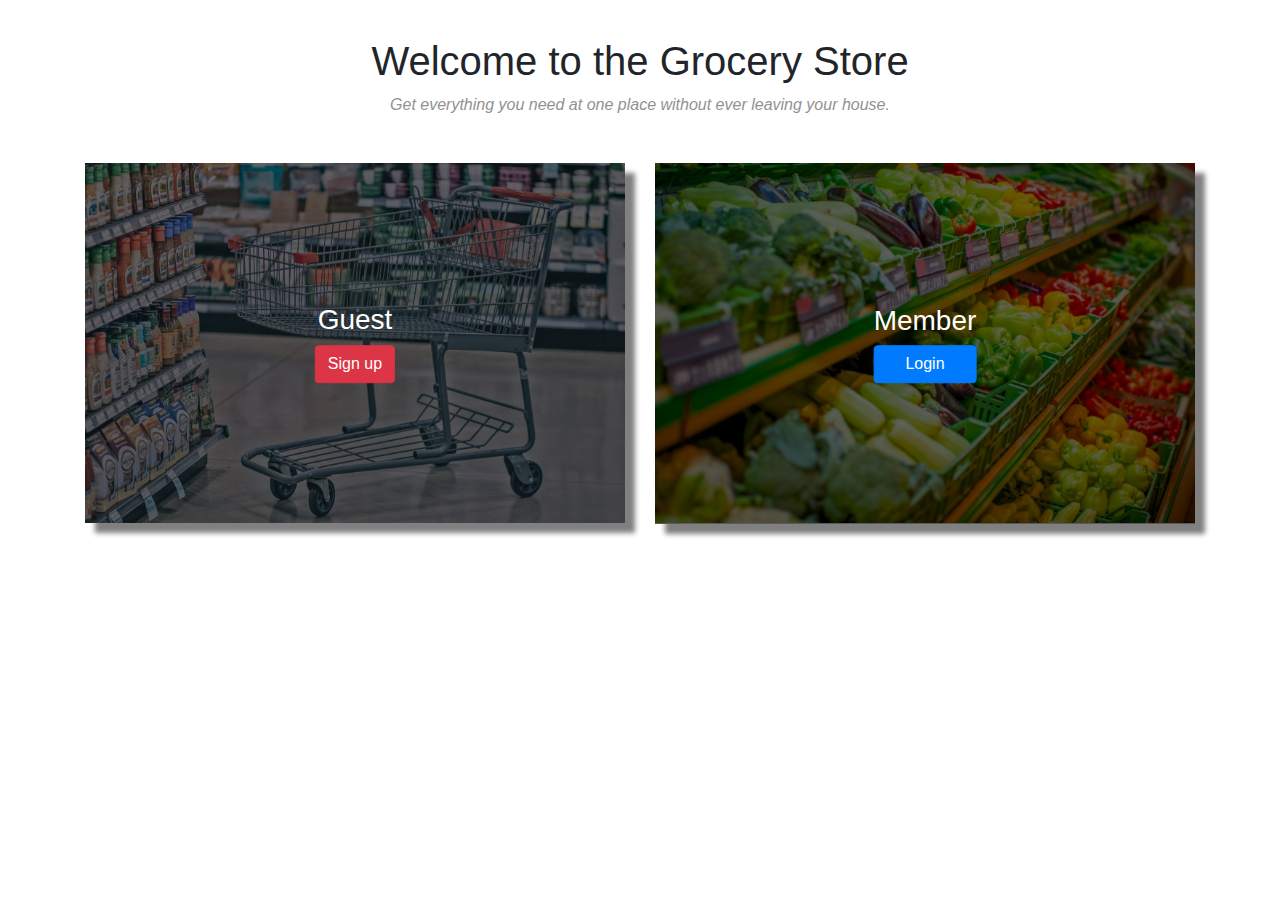
<file: index.html>
<!DOCTYPE html>
<html lang="en">
  <head>
    <meta charset="utf-8">
    <meta http-equiv="X-UA-Compatible" content="IE=edge">
    <meta name="viewport" content="width=device-width, initial-scale=1">
    <title>Groceries</title>
    <!-- Bootstrap -->
    <link href="css/bootstrap.css" rel="stylesheet" type="text/css">
    <!-- Google Fonts -->
    <link href="https://fonts.googleapis.com/css?family=Open+Sans|Russo+One|Fjalla+One" rel="stylesheet">
    <!-- Custom Styles -->
    <link href="css/styles.css" rel="stylesheet" type="text/css">
    <!-- jQuery -->
    <script type="text/javascript" src="js/jquery-3.3.1.js"> </script>
    <!-- Bootstrap -->
    <script type="text/javascript" src="js/bootstrap.js"> </script>
    <!-- Custom Javascript  -->
    <script type="text/javascript" src="js/script.js"> </script>
    <!-- WARNING: Respond.js doesn't work if you view the page via file:// -->
    <!--[if lt IE 9]>
      <script src="https://oss.maxcdn.com/html5shiv/3.7.3/html5shiv.min.js"></script>
      <script src="https://oss.maxcdn.com/respond/1.4.2/respond.min.js"></script>
    <![endif]-->
  </head>
  <body>
    <div id="wrapper">
      <div id="landing" class="container mx-auto">
        <div class="row">

          <div class="col-sm-12">
            <h1 class="titleLine text-center mt-3">Welcome to the Grocery Store</h1>
            <p class="tagLine text-center">Get everything you need at one place without ever leaving your house.</p>
          </div>

          <div class="col-md-6">
            <div class="user">
              <div class="tint">
                <img src="img/3.jpg" alt="New Member">
              </div>
              <div class="text-overlay">
                <h3>Guest</h3>
                <a class="btn btn-danger  btn-block" href="guest_signup.html" target="_blank">Sign up</a>
              </div>
            </div>
          </div>

          <div class="col-md-6">
            <div class="user">
              <div class="tint">
                <img class="border-bottom" src="img/2.jpg" alt="Member">
              </div>
              <div class="text-overlay">
                <h3>Member</h3>
                <a class="btn btn-primary  btn-block" href="member_login.html" target="_blank">Login</a>
              </div>
            </div>
          </div>

        </div><!-- .row -->
      </div><!-- .container -->
    </div><!-- #wrapper -->
  </body>
</html>
</file>
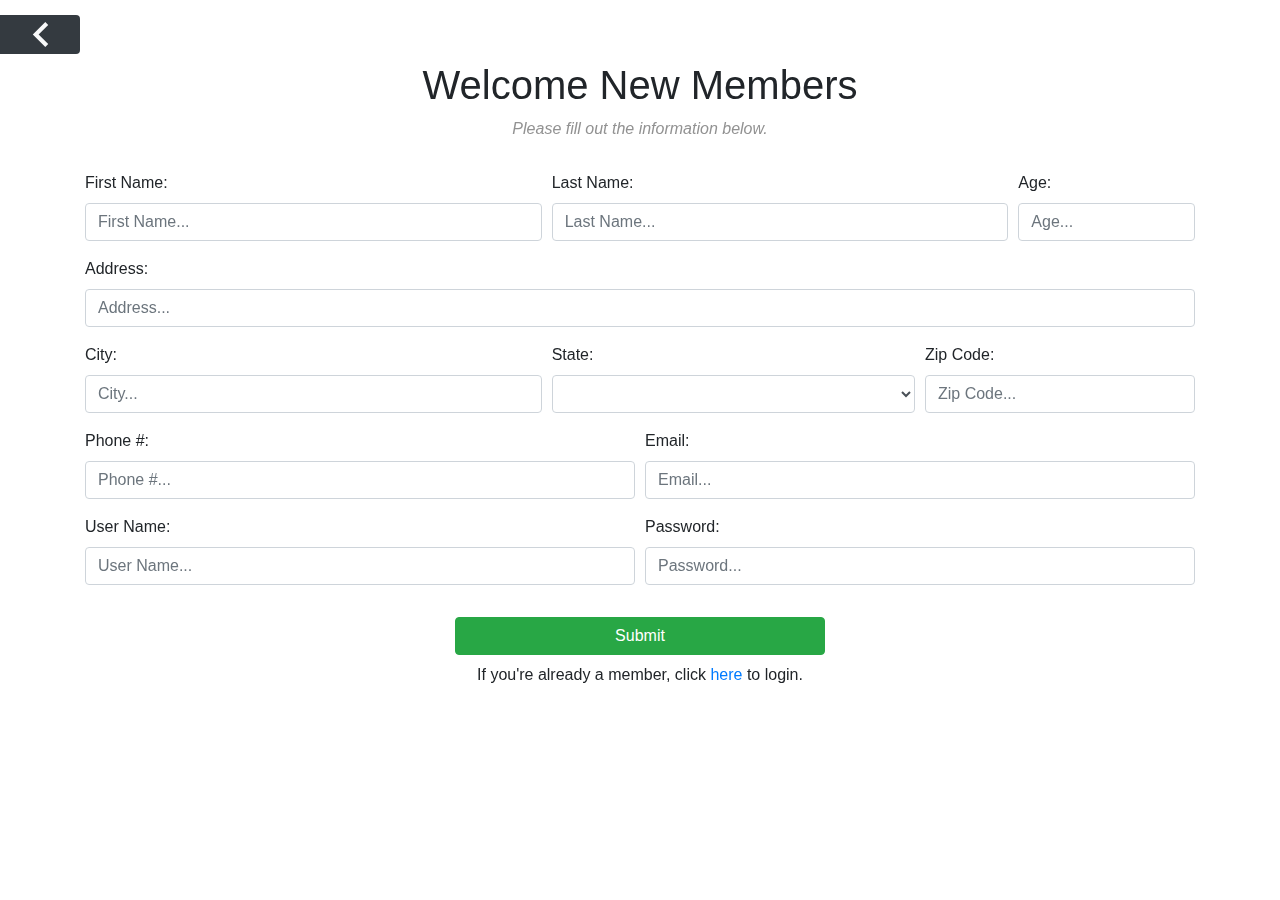
<file: guest_signup.html>
<!DOCTYPE html>
<html lang="en">
  <head>
    <meta charset="utf-8">
    <meta http-equiv="X-UA-Compatible" content="IE=edge">
    <meta name="viewport" content="width=device-width, initial-scale=1">
    <title>Sign Up</title>
    <!-- Bootstrap -->
    <link href="css/bootstrap.css" rel="stylesheet" type="text/css">
    <!-- Google Fonts -->
    <link href="https://fonts.googleapis.com/css?family=Open+Sans|Russo+One|Fjalla+One" rel="stylesheet">
    <!-- Custom Styles -->
    <link href="css/styles.css" rel="stylesheet" type="text/css">
    <!-- jQuery -->
    <script type="text/javascript" src="js/jquery-3.3.1.js"> </script>
    <!-- Bootstrap -->
    <script type="text/javascript" src="js/bootstrap.js"> </script>
    <!-- Custom Javascript  -->
    <script type="text/javascript" src="js/script.js"> </script>
    <!-- WARNING: Respond.js doesn't work if you view the page via file:// -->
    <!--[if lt IE 9]>
      <script src="https://oss.maxcdn.com/html5shiv/3.7.3/html5shiv.min.js"></script>
      <script src="https://oss.maxcdn.com/respond/1.4.2/respond.min.js"></script>
    <![endif]-->
  </head>
  <body>
    <div id="wrapper">
      <!-- Back Button -->
      <!-- <div class="backBtn bg-dark">
        <button type="button" class="btn btn-secondary">Back</button>
      </div> -->
      <div class="backBtn bg-dark">
        <a href="index.html">
          <button type="button" class="btn">
            <svg x="0px" y="0px"
            	 width="25px" height="25px" viewBox="0 0 306 306" style="fill:#f8f9fa; enable-background:new 0 0 306 306;" xml:space="preserve">
              <g>
              	<g>
              		<polygon points="247.35,35.7 211.65,0 58.65,153 211.65,306 247.35,270.3 130.05,153 		"/>
              	</g>
              </g>
            </svg>
          </button>
        </a>
      </div>
      <div id="landing" class="container mx-auto pb-4 mt-5">
        <div class="row">
          <div class="col-sm-12">
            <h1 class="titleLine text-center mt-3">Welcome New Members</h1>
            <p class="tagLine text-center">Please fill out the information below.</p>
          </div>

          <form action="items.html" class="col-sm-12">
            <div class="form-row">
              <div class="form-group col-sm-5">
                <label for="firstName">First Name:</label>
                <input id="firstName" class="form-control" type="text" placeholder="First Name...">
              </div>
              <div class="form-group col-sm-5">
                <label for="lastName">Last Name:</label>
                <input id="lastName" class="form-control" type="text" placeholder="Last Name...">
              </div>
              <div class="form-group col-sm-2">
                <label for="age">Age:</label>
                <input id="age" class="form-control" type="text" placeholder="Age...">
              </div>
            </div>
            <div class="form-row">
              <div class="form-group col-sm-12">
                <label for="Address">Address:</label>
                <input id="Address" class="form-control" type="text" placeholder="Address...">
              </div>
            </div>
            <div class="form-row">
              <div class="form-group col-sm-5">
                <label for="city">City:</label>
                <input id="city" class="form-control" type="text" placeholder="City...">
              </div>
              <div class="form-group col-sm-4">
                <label>State:</label>
                <select id="state" class="form-control">
                  <option selected></option>
                  <option>ALABAMA -	AL</option>
                  <option>ALASKA -	AK</option>
                  <option>ARIZONA	-	AZ</option>
                  <option>ARKANSAS -	AR</option>
                  <option>CALIFORNIA -	CA</option>
                  <option>COLORADO -	CO</option>
                  <option>CONNECTICUT	-	CT</option>
                  <option>DELAWARE -	DE</option>
                  <option>FLORIDA	-	FL</option>
                  <option>GEORGIA	-	GA</option>
                  <option>HAWAII	-	HI</option>
                  <option>IDAHO	-	ID</option>
                  <option>ILLINOIS	-	IL</option>
                  <option>INDIANA	-	IN</option>
                  <option>IOWA	-	IA</option>
                  <option>KANSAS - KS</option>
                  <option>KENTUCKY	-	KY</option>
                  <option>LOUISIANA	-	LA</option>
                  <option>MAINE	-	ME</option>
                  <option>MARYLAND	-	MD</option>
                  <option>MASSACHUSETTS	-	MA</option>
                  <option>MICHIGAN	-	MI</option>
                  <option>MINNESOTA	-	MN</option>
                  <option>MISSISSIPPI	-	MS</option>
                  <option>MISSOURI	-	MO</option>
                  <option>MONTANA	-	MT</option>
                  <option>NEBRASKA	-	NE</option>
                  <option>NEVADA	-	NV</option>
                  <option>NEW HAMPSHIRE	-	NH</option>
                  <option>NEW JERSEY	-	NJ</option>
                  <option>NEW MEXICO	-	NM</option>
                  <option>NEW YORK	-	NY</option>
                  <option>NORTH CAROLINA	-	NC</option>
                  <option>NORTH DAKOTA	-	ND</option>
                  <option>OHIO	-	OH</option>
                  <option>OKLAHOMA	-	OK</option>
                  <option>OREGON	-	OR</option>
                  <option>PENNSYLVANIA	-	PA</option>
                  <option>RHODE ISLAND	-	RI</option>
                  <option>SOUTH CAROLINA	-	SC</option>
                  <option>SOUTH DAKOTA	-	SD</option>
                  <option>TENNESSEE	-	TN</option>
                  <option>TEXAS	-	TX</option>
                  <option>UTAH	-	UT</option>
                  <option>VERMONT	-	VT</option>
                  <option>VIRGINIA	-	VA</option>
                  <option>WASHINGTON	-	WA</option>
                  <option>WEST VIRGINIA	-	WV</option>
                  <option>WISCONSIN	-	WI</option>
                  <option>WYOMING	-	WY</option>
                </select>
              </div>
              <div class="form-group col-sm-3">
                <label for="zipCode">Zip Code:</label>
                <input id="zipCode" class="form-control" type="text" placeholder="Zip Code...">
              </div>
            </div>
            <div class="form-row">
              <div class="form-group col-sm-6">
                <label for="phone">Phone &#35;:</label>
                <input id="phone" class="form-control" type="text" placeholder="Phone #...">
              </div>
              <div class="form-group col-sm-6">
                <label for="email">Email:</label>
                <input id="email" class="form-control" type="text" placeholder="Email...">
              </div>
            </div>
            <div class="form-row">
              <div class="form-group col-sm-6">
                <label for="username">User Name:</label>
                <input id="username" class="form-control" type="text" placeholder="User Name...">
              </div>
              <div class="form-group col-sm-6">
                <label for="password">Password:</label>
                <input id="password" class="form-control" type="text" placeholder="Password...">
              </div>
            </div>
            <button type="submit" class="btn btn-success col-sm-4 mx-auto d-block mt-3 btn-block">Submit</button>
            <p class="text-center pt-2">If you're already a member, click <a href="member_login.html">here</a> to login.</p>
          </form>

        </div><!-- .row -->
      </div><!-- .container -->
    </div><!-- #wrapper -->
  </body>
</html>
</file>
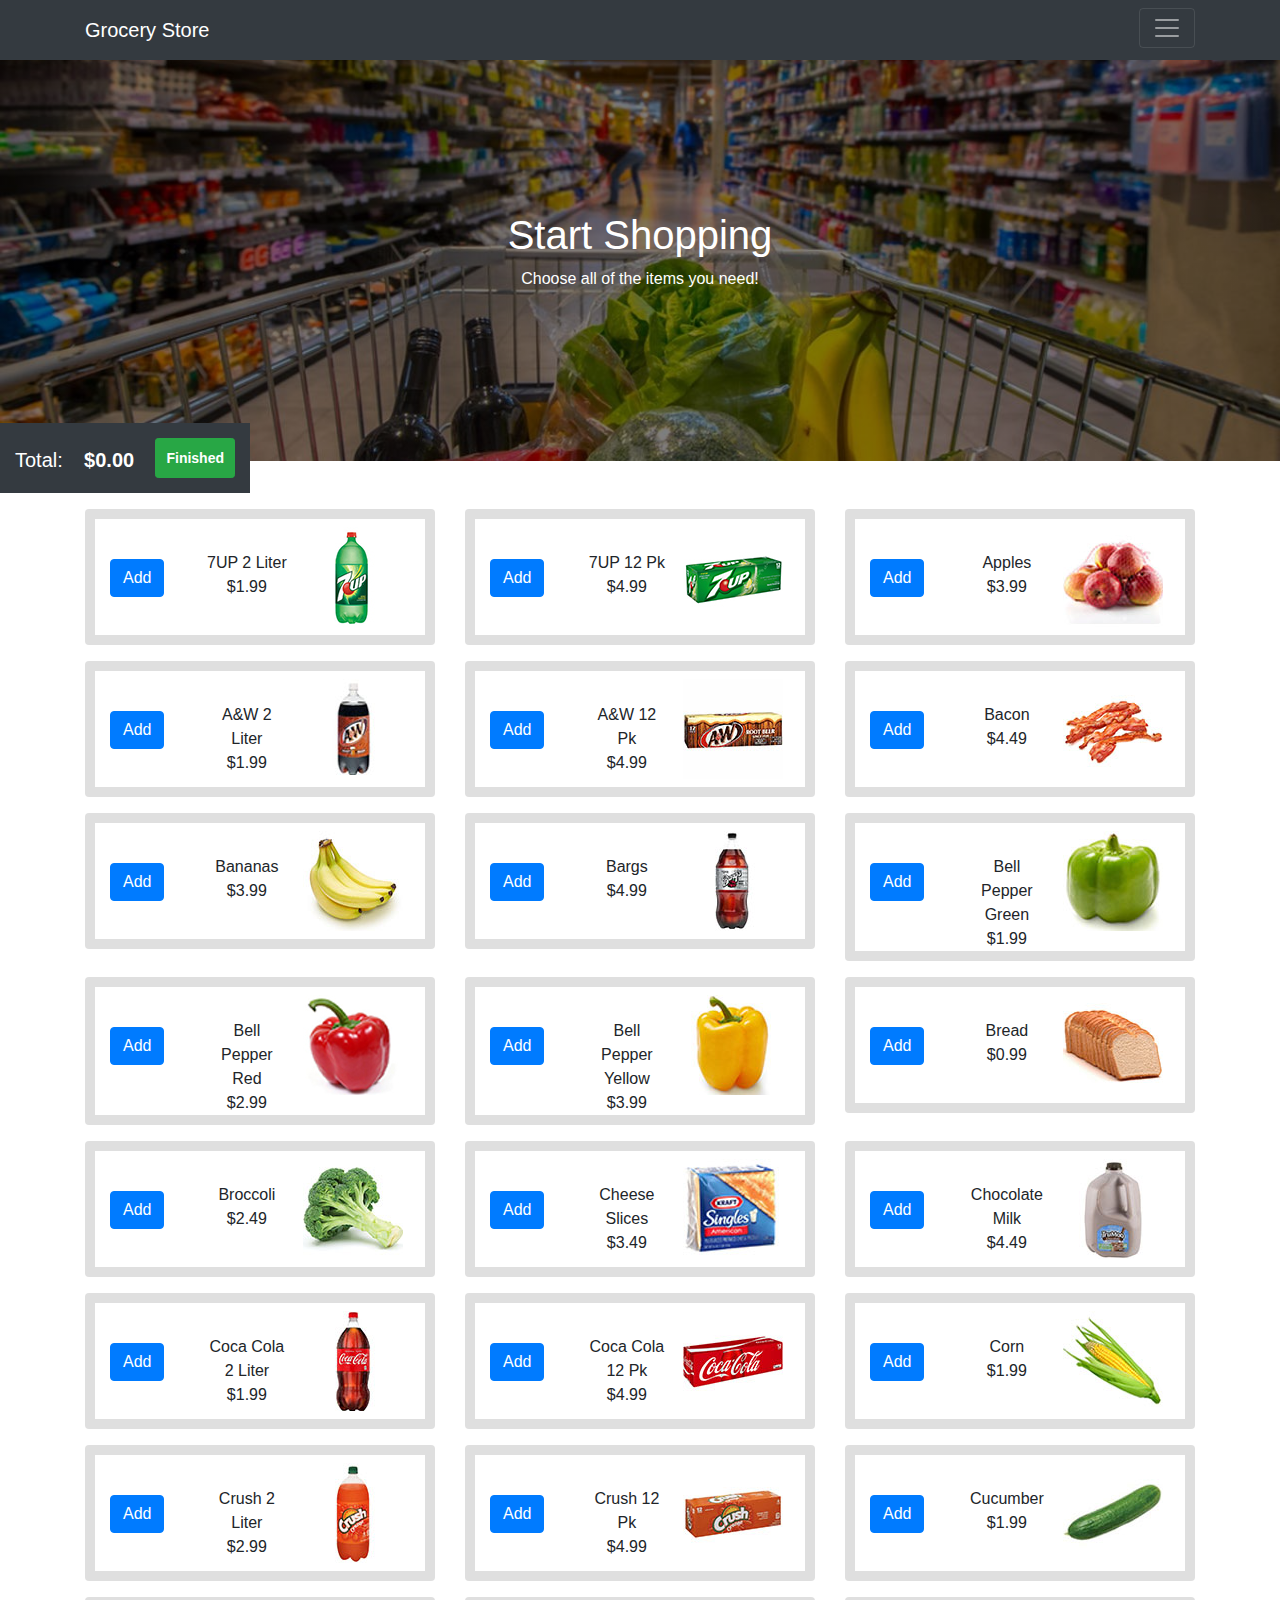
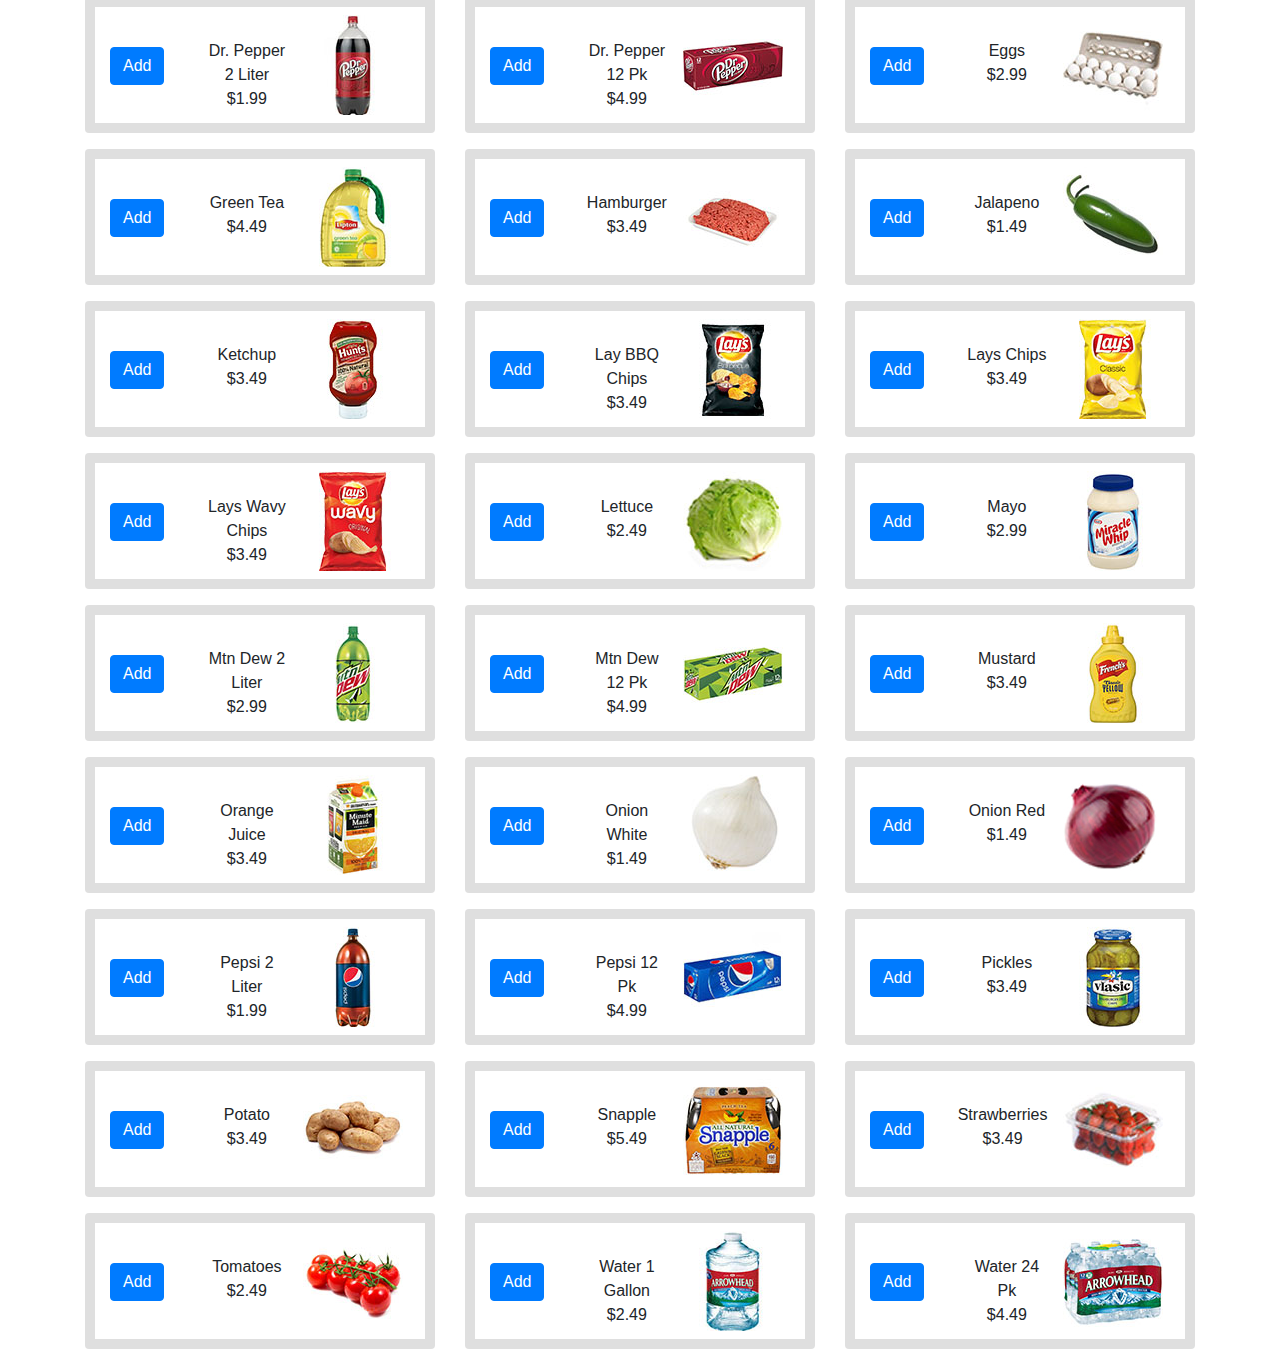
<file: items.html>
<!DOCTYPE html>
<html lang="en">
  <head>
    <meta charset="utf-8">
    <meta http-equiv="X-UA-Compatible" content="IE=edge">
    <meta name="viewport" content="width=device-width, initial-scale=1">
    <title>Grocery Items</title>
    <!-- Bootstrap -->
    <link href="css/bootstrap.css" rel="stylesheet" type="text/css">
    <!-- Google Fonts -->
    <link href="https://fonts.googleapis.com/css?family=Open+Sans|Russo+One|Fjalla+One" rel="stylesheet">
    <!-- Custom Styles -->
    <link href="css/styles.css" rel="stylesheet" type="text/css">
    <!-- jQuery -->
    <script type="text/javascript" src="js/jquery-3.3.1.js"> </script>
    <!-- Bootstrap -->
    <script type="text/javascript" src="js/bootstrap.js"> </script>
    <!-- Custom Javascript  -->
    <!-- <script type="text/javascript" src="js/script.js"> </script> -->
    <script type="text/javascript" src="js/script.js"> </script>
    <!-- WARNING: Respond.js doesn't work if you view the page via file:// -->
    <!--[if lt IE 9]>
      <script src="https://oss.maxcdn.com/html5shiv/3.7.3/html5shiv.min.js"></script>
      <script src="https://oss.maxcdn.com/respond/1.4.2/respond.min.js"></script>
    <![endif]-->
  </head>
  <body>
    <div id="wrapper">

      <!-- Nav Menu -->
      <nav class="navbar fixed-top navbar-dark bg-dark">
        <div class="container">
          <a class="navbar-brand" href="#">Grocery Store</a>
          <button class="navbar-toggler mb-1" type="button" data-toggle="collapse" data-target="#navbarNav" aria-controls="navbarNav" aria-expanded="false" aria-label="Toggle navigation">
            <span class="navbar-toggler-icon"></span>
          </button>
          <div class="collapse navbar-collapse" id="navbarNav">
            <ul class="navbar-nav">
              <li class="nav-item">
                <a class="nav-link" href="index.html">Home</a>
              </li>
              <li class="nav-item">
                <a class="nav-link" href="guest_signup.html">Sign In</a>
              </li>
            </ul>
          </div>
        </div>
      </nav>

      <!-- Hero Image -->
      <div class="hero-image">
        <div class="hero-text">
          <h1>Start Shopping</h1>
          <p>Choose all of the items you need!</p>
        </div>
      </div>

      <div class="container">
        <!-- Items -->
        <div id="items" class="my-5">
          <div class="row">

            <!-- Item 1 -->
            <div id="item" class="item col-md-6 col-lg-4">
              <div class="card mb-3">
                <div class="d-flex justify-content-between">
                  <div class="col pt-4">
                    <button id="itemBtn" type="button" class="btn btn-primary mt-3">Add</button>
                  </div>
                  <div class="col pt-4 px-0 text-center">
                    <p class="itemName pt-2 m-0">7UP 2 Liter</p>
                    <p class="p-0 m-0">$<span class="itemPrice">1.99</span></p>
                  </div>
                  <div class="col-5 py-2 mx-auto">
                    <img src="img/grocery_items/7up.jpg" class="img-fluid" alt="Grocery Item">
                  </div>
                </div>
              </div>
            </div>

            <!-- Item 2 -->
            <div id="item" class="item col-md-6 col-lg-4">
              <div class="card mb-3">
                <div class="d-flex justify-content-between">
                  <div class="col pt-4">
                    <button id="itemBtn" type="button" class="btn btn-primary mt-3">Add</button>
                  </div>
                  <div class="col pt-4 px-0 text-center">
                    <p class="itemName pt-2 m-0">7UP 12 Pk</p>
                    <p class="p-0 m-0">$<span class="itemPrice">4.99</span></p>
                  </div>
                  <div class="col-5 py-2 mx-auto">
                    <img src="img/grocery_items/7up12pk.jpg" class="img-fluid" alt="Grocery Item">
                  </div>
                </div>
              </div>
            </div>

            <!-- Item 3 -->
            <div id="item" class="item col-md-6 col-lg-4">
              <div class="card mb-3">
                <div class="d-flex justify-content-between">
                  <div class="col pt-4">
                    <button id="itemBtn" type="button" class="btn btn-primary mt-3">Add</button>
                  </div>
                  <div class="col pt-4 px-0 text-center">
                    <p class="itemName pt-2 m-0">Apples</p>
                    <p class="p-0 m-0">$<span class="itemPrice">3.99</span></p>
                  </div>
                  <div class="col-5 py-2 mx-auto">
                    <img src="img/grocery_items/apples.jpg" class="img-fluid" alt="Grocery Item">
                  </div>
                </div>
              </div>
            </div>

            <!-- Item 4 -->
            <div id="item" class="item col-md-6 col-lg-4">
              <div class="card mb-3">
                <div class="d-flex justify-content-between">
                  <div class="col pt-4">
                    <button id="itemBtn" type="button" class="btn btn-primary mt-3">Add</button>
                  </div>
                  <div class="col pt-4 px-0 text-center">
                    <p class="itemName pt-2 m-0">A&amp;W 2 Liter</p>
                    <p class="p-0 m-0">$<span class="itemPrice">1.99</span></p>
                  </div>
                  <div class="col-5 py-2 mx-auto">
                    <img src="img/grocery_items/aw.jpg" class="img-fluid" alt="Grocery Item">
                  </div>
                </div>
              </div>
            </div>

            <!-- Item 5 -->
            <div id="item" class="item col-md-6 col-lg-4">
              <div class="card mb-3">
                <div class="d-flex justify-content-between">
                  <div class="col pt-4">
                    <button id="itemBtn" type="button" class="btn btn-primary mt-3">Add</button>
                  </div>
                  <div class="col pt-4 px-0 text-center">
                    <p class="itemName pt-2 m-0">A&amp;W 12 Pk</p>
                    <p class="p-0 m-0">$<span class="itemPrice">4.99</span></p>
                  </div>
                  <div class="col-5 py-2 mx-auto">
                    <img src="img/grocery_items/aw12pk.jpg" class="img-fluid" alt="Grocery Item">
                  </div>
                </div>
              </div>
            </div>

            <!-- Item 6 -->
            <div id="item" class="item col-md-6 col-lg-4">
              <div class="card mb-3">
                <div class="d-flex justify-content-between">
                  <div class="col pt-4">
                    <button id="itemBtn" type="button" class="btn btn-primary mt-3">Add</button>
                  </div>
                  <div class="col pt-4 px-0 text-center">
                    <p class="itemName pt-2 m-0">Bacon</p>
                    <p class="p-0 m-0">$<span class="itemPrice">4.49</span></p>
                  </div>
                  <div class="col-5 py-2 mx-auto">
                    <img src="img/grocery_items/bacon.jpg" class="img-fluid" alt="Grocery Item">
                  </div>
                </div>
              </div>
            </div>

            <!-- Item 7 -->
            <div id="item" class="item col-md-6 col-lg-4">
              <div class="card mb-3">
                <div class="d-flex justify-content-between">
                  <div class="col pt-4">
                    <button id="itemBtn" type="button" class="btn btn-primary mt-3">Add</button>
                  </div>
                  <div class="col pt-4 px-0 text-center">
                    <p class="itemName pt-2 m-0">Bananas</p>
                    <p class="p-0 m-0">$<span class="itemPrice">3.99</span></p>
                  </div>
                  <div class="col-5 py-2 mx-auto">
                    <img src="img/grocery_items/bananas.jpg" class="img-fluid" alt="Grocery Item">
                  </div>
                </div>
              </div>
            </div>

            <!-- Item 8 -->
            <div id="item" class="item col-md-6 col-lg-4">
              <div class="card mb-3">
                <div class="d-flex justify-content-between">
                  <div class="col pt-4">
                    <button id="itemBtn" type="button" class="btn btn-primary mt-3">Add</button>
                  </div>
                  <div class="col pt-4 px-0 text-center">
                    <p class="itemName pt-2 m-0">Bargs</p>
                    <p class="p-0 m-0">$<span class="itemPrice">4.99</span></p>
                  </div>
                  <div class="col-5 py-2 mx-auto">
                    <img src="img/grocery_items/bargs.jpg" class="img-fluid" alt="Grocery Item">
                  </div>
                </div>
              </div>
            </div>

            <!-- Item 9 -->
            <div id="item" class="item col-md-6 col-lg-4">
              <div class="card mb-3">
                <div class="d-flex justify-content-between">
                  <div class="col pt-4">
                    <button id="itemBtn" type="button" class="btn btn-primary mt-3">Add</button>
                  </div>
                  <div class="col pt-4 px-0 text-center">
                    <p class="itemName pt-2 m-0">Bell Pepper Green</p>
                    <p class="p-0 m-0">$<span class="itemPrice">1.99</span></p>
                  </div>
                  <div class="col-5 py-2 mx-auto">
                    <img src="img/grocery_items/bellpepper-green.jpg" class="img-fluid" alt="Grocery Item">
                  </div>
                </div>
              </div>
            </div>

            <!-- Item 10 -->
            <div id="item" class="item col-md-6 col-lg-4">
              <div class="card mb-3">
                <div class="d-flex justify-content-between">
                  <div class="col pt-4">
                    <button id="itemBtn" type="button" class="btn btn-primary mt-3">Add</button>
                  </div>
                  <div class="col pt-4 px-0 text-center">
                    <p class="itemName pt-2 m-0">Bell Pepper Red</p>
                    <p class="p-0 m-0">$<span class="itemPrice">2.99</span></p>
                  </div>
                  <div class="col-5 py-2 mx-auto">
                    <img src="img/grocery_items/bellpepper-red.jpg" class="img-fluid" alt="Grocery Item">
                  </div>
                </div>
              </div>
            </div>

            <!-- Item 11 -->
            <div id="item" class="item col-md-6 col-lg-4">
              <div class="card mb-3">
                <div class="d-flex justify-content-between">
                  <div class="col pt-4">
                    <button id="itemBtn" type="button" class="btn btn-primary mt-3">Add</button>
                  </div>
                  <div class="col pt-4 px-0 text-center">
                    <p class="itemName pt-2 m-0">Bell Pepper Yellow</p>
                    <p class="p-0 m-0">$<span class="itemPrice">3.99</span></p>
                  </div>
                  <div class="col-5 py-2 mx-auto">
                    <img src="img/grocery_items/bellpepper-yellow.jpg" class="img-fluid" alt="Grocery Item">
                  </div>
                </div>
              </div>
            </div>

            <!-- Item 12 -->
            <div id="item" class="item col-md-6 col-lg-4">
              <div class="card mb-3">
                <div class="d-flex justify-content-between">
                  <div class="col pt-4">
                    <button id="itemBtn" type="button" class="btn btn-primary mt-3">Add</button>
                  </div>
                  <div class="col pt-4 px-0 text-center">
                    <p class="itemName pt-2 m-0">Bread</p>
                    <p class="p-0 m-0">$<span class="itemPrice">0.99</span></p>
                  </div>
                  <div class="col-5 py-2 mx-auto">
                    <img src="img/grocery_items/bread.jpg" class="img-fluid" alt="Grocery Item">
                  </div>
                </div>
              </div>
            </div>

            <!-- Item 13 -->
            <div id="item" class="item col-md-6 col-lg-4">
              <div class="card mb-3">
                <div class="d-flex justify-content-between">
                  <div class="col pt-4">
                    <button id="itemBtn" type="button" class="btn btn-primary mt-3">Add</button>
                  </div>
                  <div class="col pt-4 px-0 text-center">
                    <p class="itemName pt-2 m-0">Broccoli</p>
                    <p class="p-0 m-0">$<span class="itemPrice">2.49</span></p>
                  </div>
                  <div class="col-5 py-2 mx-auto">
                    <img src="img/grocery_items/broccoli.jpg" class="img-fluid" alt="Grocery Item">
                  </div>
                </div>
              </div>
            </div>

            <!-- Item 14 -->
            <div id="item" class="item col-md-6 col-lg-4">
              <div class="card mb-3">
                <div class="d-flex justify-content-between">
                  <div class="col pt-4">
                    <button id="itemBtn" type="button" class="btn btn-primary mt-3">Add</button>
                  </div>
                  <div class="col pt-4 px-0 text-center">
                    <p class="itemName pt-2 m-0">Cheese Slices</p>
                    <p class="p-0 m-0">$<span class="itemPrice">3.49</span></p>
                  </div>
                  <div class="col-5 py-2 mx-auto">
                    <img src="img/grocery_items/cheese_slices.jpg" class="img-fluid" alt="Grocery Item">
                  </div>
                </div>
              </div>
            </div>

            <!-- Item 15 -->
            <div id="item" class="item col-md-6 col-lg-4">
              <div class="card mb-3">
                <div class="d-flex justify-content-between">
                  <div class="col pt-4">
                    <button id="itemBtn" type="button" class="btn btn-primary mt-3">Add</button>
                  </div>
                  <div class="col pt-4 px-0 text-center">
                    <p class="itemName pt-2 m-0">Chocolate Milk</p>
                    <p class="p-0 m-0">$<span class="itemPrice">4.49</span></p>
                  </div>
                  <div class="col-5 py-2 mx-auto">
                    <img src="img/grocery_items/chocolate_milk.jpg" class="img-fluid" alt="Grocery Item">
                  </div>
                </div>
              </div>
            </div>

            <!-- Item 16 -->
            <div id="item" class="item col-md-6 col-lg-4">
              <div class="card mb-3">
                <div class="d-flex justify-content-between">
                  <div class="col pt-4">
                    <button id="itemBtn" type="button" class="btn btn-primary mt-3">Add</button>
                  </div>
                  <div class="col pt-4 px-0 text-center">
                    <p class="itemName pt-2 m-0">Coca Cola 2 Liter</p>
                    <p class="p-0 m-0">$<span class="itemPrice">1.99</span></p>
                  </div>
                  <div class="col-5 py-2 mx-auto">
                    <img src="img/grocery_items/coke.jpg" class="img-fluid" alt="Grocery Item">
                  </div>
                </div>
              </div>
            </div>

            <!-- Item 17 -->
            <div id="item" class="item col-md-6 col-lg-4">
              <div class="card mb-3">
                <div class="d-flex justify-content-between">
                  <div class="col pt-4">
                    <button id="itemBtn" type="button" class="btn btn-primary mt-3">Add</button>
                  </div>
                  <div class="col pt-4 px-0 text-center">
                    <p class="itemName pt-2 m-0">Coca Cola 12 Pk</p>
                    <p class="p-0 m-0">$<span class="itemPrice">4.99</span></p>
                  </div>
                  <div class="col-5 py-2 mx-auto">
                    <img src="img/grocery_items/coke12pk.jpg" class="img-fluid" alt="Grocery Item">
                  </div>
                </div>
              </div>
            </div>

            <!-- Item 18 -->
            <div id="item" class="item col-md-6 col-lg-4">
              <div class="card mb-3">
                <div class="d-flex justify-content-between">
                  <div class="col pt-4">
                    <button id="itemBtn" type="button" class="btn btn-primary mt-3">Add</button>
                  </div>
                  <div class="col pt-4 px-0 text-center">
                    <p class="itemName pt-2 m-0">Corn</p>
                    <p class="p-0 m-0">$<span class="itemPrice">1.99</span></p>
                  </div>
                  <div class="col-5 py-2 mx-auto">
                    <img src="img/grocery_items/corn.jpg" class="img-fluid" alt="Grocery Item">
                  </div>
                </div>
              </div>
            </div>

            <!-- Item 19 -->
            <div id="item" class="item col-md-6 col-lg-4">
              <div class="card mb-3">
                <div class="d-flex justify-content-between">
                  <div class="col pt-4">
                    <button id="itemBtn" type="button" class="btn btn-primary mt-3">Add</button>
                  </div>
                  <div class="col pt-4 px-0 text-center">
                    <p class="itemName pt-2 m-0">Crush 2 Liter</p>
                    <p class="p-0 m-0">$<span class="itemPrice">2.99</span></p>
                  </div>
                  <div class="col-5 py-2 mx-auto">
                    <img src="img/grocery_items/crush.jpg" class="img-fluid" alt="Grocery Item">
                  </div>
                </div>
              </div>
            </div>

            <!-- Item 20 -->
            <div id="item" class="item col-md-6 col-lg-4">
              <div class="card mb-3">
                <div class="d-flex justify-content-between">
                  <div class="col pt-4">
                    <button id="itemBtn" type="button" class="btn btn-primary mt-3">Add</button>
                  </div>
                  <div class="col pt-4 px-0 text-center">
                    <p class="itemName pt-2 m-0">Crush 12 Pk</p>
                    <p class="p-0 m-0">$<span class="itemPrice">4.99</span></p>
                  </div>
                  <div class="col-5 py-2 mx-auto">
                    <img src="img/grocery_items/crush12pk.jpg" class="img-fluid" alt="Grocery Item">
                  </div>
                </div>
              </div>
            </div>

            <!-- Item 21 -->
            <div id="item" class="item col-md-6 col-lg-4">
              <div class="card mb-3">
                <div class="d-flex justify-content-between">
                  <div class="col pt-4">
                    <button id="itemBtn" type="button" class="btn btn-primary mt-3">Add</button>
                  </div>
                  <div class="col pt-4 px-0 text-center">
                    <p class="itemName pt-2 m-0">Cucumber</p>
                    <p class="p-0 m-0">$<span class="itemPrice">1.99</span></p>
                  </div>
                  <div class="col-5 py-2 mx-auto">
                    <img src="img/grocery_items/cucumber.jpg" class="img-fluid" alt="Grocery Item">
                  </div>
                </div>
              </div>
            </div>

            <!-- Item 22 -->
            <div id="item" class="item col-md-6 col-lg-4">
              <div class="card mb-3">
                <div class="d-flex justify-content-between">
                  <div class="col pt-4">
                    <button id="itemBtn" type="button" class="btn btn-primary mt-3">Add</button>
                  </div>
                  <div class="col pt-4 px-0 text-center">
                    <p class="itemName pt-2 m-0">Dr. Pepper 2 Liter</p>
                    <p class="p-0 m-0">$<span class="itemPrice">1.99</span></p>
                  </div>
                  <div class="col-5 py-2 mx-auto">
                    <img src="img/grocery_items/drpepper.jpg" class="img-fluid" alt="Grocery Item">
                  </div>
                </div>
              </div>
            </div>

            <!-- Item 23 -->
            <div id="item" class="item col-md-6 col-lg-4">
              <div class="card mb-3">
                <div class="d-flex justify-content-between">
                  <div class="col pt-4">
                    <button id="itemBtn" type="button" class="btn btn-primary mt-3">Add</button>
                  </div>
                  <div class="col pt-4 px-0 text-center">
                    <p class="itemName pt-2 m-0">Dr. Pepper 12 Pk</p>
                    <p class="p-0 m-0">$<span class="itemPrice">4.99</span></p>
                  </div>
                  <div class="col-5 py-2 mx-auto">
                    <img src="img/grocery_items/drpepper12pk.jpg" class="img-fluid" alt="Grocery Item">
                  </div>
                </div>
              </div>
            </div>

            <!-- Item 24 -->
            <div id="item" class="item col-md-6 col-lg-4">
              <div class="card mb-3">
                <div class="d-flex justify-content-between">
                  <div class="col pt-4">
                    <button id="itemBtn" type="button" class="btn btn-primary mt-3">Add</button>
                  </div>
                  <div class="col pt-4 px-0 text-center">
                    <p class="itemName pt-2 m-0">Eggs</p>
                    <p class="p-0 m-0">$<span class="itemPrice">2.99</span></p>
                  </div>
                  <div class="col-5 py-2 mx-auto">
                    <img src="img/grocery_items/eggs.jpg" class="img-fluid" alt="Grocery Item">
                  </div>
                </div>
              </div>
            </div>

            <!-- Item 25 -->
            <div id="item" class="item col-md-6 col-lg-4">
              <div class="card mb-3">
                <div class="d-flex justify-content-between">
                  <div class="col pt-4">
                    <button id="itemBtn" type="button" class="btn btn-primary mt-3">Add</button>
                  </div>
                  <div class="col pt-4 px-0 text-center">
                    <p class="itemName pt-2 m-0">Green Tea</p>
                    <p class="p-0 m-0">$<span class="itemPrice">4.49</span></p>
                  </div>
                  <div class="col-5 py-2 mx-auto">
                    <img src="img/grocery_items/greentea.jpg" class="img-fluid" alt="Grocery Item">
                  </div>
                </div>
              </div>
            </div>

            <!-- Item 26 -->
            <div id="item" class="item col-md-6 col-lg-4">
              <div class="card mb-3">
                <div class="d-flex justify-content-between">
                  <div class="col pt-4">
                    <button id="itemBtn" type="button" class="btn btn-primary mt-3">Add</button>
                  </div>
                  <div class="col pt-4 px-0 text-center">
                    <p class="itemName pt-2 m-0">Hamburger</p>
                    <p class="p-0 m-0">$<span class="itemPrice">3.49</span></p>
                  </div>
                  <div class="col-5 py-2 mx-auto">
                    <img src="img/grocery_items/hamburger.jpg" class="img-fluid" alt="Grocery Item">
                  </div>
                </div>
              </div>
            </div>

            <!-- Item 27 -->
            <div id="item" class="item col-md-6 col-lg-4">
              <div class="card mb-3">
                <div class="d-flex justify-content-between">
                  <div class="col pt-4">
                    <button id="itemBtn" type="button" class="btn btn-primary mt-3">Add</button>
                  </div>
                  <div class="col pt-4 px-0 text-center">
                    <p class="itemName pt-2 m-0">Jalapeno</p>
                    <p class="p-0 m-0">$<span class="itemPrice">1.49</span></p>
                  </div>
                  <div class="col-5 py-2 mx-auto">
                    <img src="img/grocery_items/jalapeno.jpg" class="img-fluid" alt="Grocery Item">
                  </div>
                </div>
              </div>
            </div>

            <!-- Item 28 -->
            <div id="item" class="item col-md-6 col-lg-4">
              <div class="card mb-3">
                <div class="d-flex justify-content-between">
                  <div class="col pt-4">
                    <button id="itemBtn" type="button" class="btn btn-primary mt-3">Add</button>
                  </div>
                  <div class="col pt-4 px-0 text-center">
                    <p class="itemName pt-2 m-0">Ketchup</p>
                    <p class="p-0 m-0">$<span class="itemPrice">3.49</span></p>
                  </div>
                  <div class="col-5 py-2 mx-auto">
                    <img src="img/grocery_items/ketchup.jpg" class="img-fluid" alt="Grocery Item">
                  </div>
                </div>
              </div>
            </div>

            <!-- Item 29 -->
            <div id="item" class="item col-md-6 col-lg-4">
              <div class="card mb-3">
                <div class="d-flex justify-content-between">
                  <div class="col pt-4">
                    <button id="itemBtn" type="button" class="btn btn-primary mt-3">Add</button>
                  </div>
                  <div class="col pt-4 px-0 text-center">
                    <p class="itemName pt-2 m-0">Lay BBQ Chips</p>
                    <p class="p-0 m-0">$<span class="itemPrice">3.49</span></p>
                  </div>
                  <div class="col-5 py-2 mx-auto">
                    <img src="img/grocery_items/lay-bbq-chips.jpg" class="img-fluid" alt="Grocery Item">
                  </div>
                </div>
              </div>
            </div>

            <!-- Item 30 -->
            <div id="item" class="item col-md-6 col-lg-4">
              <div class="card mb-3">
                <div class="d-flex justify-content-between">
                  <div class="col pt-4">
                    <button id="itemBtn" type="button" class="btn btn-primary mt-3">Add</button>
                  </div>
                  <div class="col pt-4 px-0 text-center">
                    <p class="itemName pt-2 m-0">Lays Chips</p>
                    <p class="p-0 m-0">$<span class="itemPrice">3.49</span></p>
                  </div>
                  <div class="col-5 py-2 mx-auto">
                    <img src="img/grocery_items/lays-classic-chips.jpg" class="img-fluid" alt="Grocery Item">
                  </div>
                </div>
              </div>
            </div>

            <!-- Item 31 -->
            <div id="item" class="item col-md-6 col-lg-4">
              <div class="card mb-3">
                <div class="d-flex justify-content-between">
                  <div class="col pt-4">
                    <button id="itemBtn" type="button" class="btn btn-primary mt-3">Add</button>
                  </div>
                  <div class="col pt-4 px-0 text-center">
                    <p class="itemName pt-2 m-0">Lays Wavy Chips</p>
                    <p class="p-0 m-0">$<span class="itemPrice">3.49</span></p>
                  </div>
                  <div class="col-5 py-2 mx-auto">
                    <img src="img/grocery_items/lays-wavy-chips.jpg" class="img-fluid" alt="Grocery Item">
                  </div>
                </div>
              </div>
            </div>

            <!-- Item 32 -->
            <div id="item" class="item col-md-6 col-lg-4">
              <div class="card mb-3">
                <div class="d-flex justify-content-between">
                  <div class="col pt-4">
                    <button id="itemBtn" type="button" class="btn btn-primary mt-3">Add</button>
                  </div>
                  <div class="col pt-4 px-0 text-center">
                    <p class="itemName pt-2 m-0">Lettuce</p>
                    <p class="p-0 m-0">$<span class="itemPrice">2.49</span></p>
                  </div>
                  <div class="col-5 py-2 mx-auto">
                    <img src="img/grocery_items/lettuce.jpg" class="img-fluid" alt="Grocery Item">
                  </div>
                </div>
              </div>
            </div>

            <!-- Item 33 -->
            <div id="item" class="item col-md-6 col-lg-4">
              <div class="card mb-3">
                <div class="d-flex justify-content-between">
                  <div class="col pt-4">
                    <button id="itemBtn" type="button" class="btn btn-primary mt-3">Add</button>
                  </div>
                  <div class="col pt-4 px-0 text-center">
                    <p class="itemName pt-2 m-0">Mayo</p>
                    <p class="p-0 m-0">$<span class="itemPrice">2.99</span></p>
                  </div>
                  <div class="col-5 py-2 mx-auto">
                    <img src="img/grocery_items/mayo.jpg" class="img-fluid" alt="Grocery Item">
                  </div>
                </div>
              </div>
            </div>

            <!-- Item 34 -->
            <div id="item" class="item col-md-6 col-lg-4">
              <div class="card mb-3">
                <div class="d-flex justify-content-between">
                  <div class="col pt-4">
                    <button id="itemBtn" type="button" class="btn btn-primary mt-3">Add</button>
                  </div>
                  <div class="col pt-4 px-0 text-center">
                    <p class="itemName pt-2 m-0">Mtn Dew 2 Liter</p>
                    <p class="p-0 m-0">$<span class="itemPrice">2.99</span></p>
                  </div>
                  <div class="col-5 py-2 mx-auto">
                    <img src="img/grocery_items/mtndew.jpg" class="img-fluid" alt="Grocery Item">
                  </div>
                </div>
              </div>
            </div>

            <!-- Item 35 -->
            <div id="item" class="item col-md-6 col-lg-4">
              <div class="card mb-3">
                <div class="d-flex justify-content-between">
                  <div class="col pt-4">
                    <button id="itemBtn" type="button" class="btn btn-primary mt-3">Add</button>
                  </div>
                  <div class="col pt-4 px-0 text-center">
                    <p class="itemName pt-2 m-0">Mtn Dew 12 Pk</p>
                    <p class="p-0 m-0">$<span class="itemPrice">4.99</span></p>
                  </div>
                  <div class="col-5 py-2 mx-auto">
                    <img src="img/grocery_items/mtndew12pk.jpg" class="img-fluid" alt="Grocery Item">
                  </div>
                </div>
              </div>
            </div>

            <!-- Item 36 -->
            <div id="item" class="item col-md-6 col-lg-4">
              <div class="card mb-3">
                <div class="d-flex justify-content-between">
                  <div class="col pt-4">
                    <button id="itemBtn" type="button" class="btn btn-primary mt-3">Add</button>
                  </div>
                  <div class="col pt-4 px-0 text-center">
                    <p class="itemName pt-2 m-0">Mustard</p>
                    <p class="p-0 m-0">$<span class="itemPrice">3.49</span></p>
                  </div>
                  <div class="col-5 py-2 mx-auto">
                    <img src="img/grocery_items/mustard.jpg" class="img-fluid" alt="Grocery Item">
                  </div>
                </div>
              </div>
            </div>

            <!-- Item 37 -->
            <div id="item" class="item col-md-6 col-lg-4">
              <div class="card mb-3">
                <div class="d-flex justify-content-between">
                  <div class="col pt-4">
                    <button id="itemBtn" type="button" class="btn btn-primary mt-3">Add</button>
                  </div>
                  <div class="col pt-4 px-0 text-center">
                    <p class="itemName pt-2 m-0">Orange Juice</p>
                    <p class="p-0 m-0">$<span class="itemPrice">3.49</span></p>
                  </div>
                  <div class="col-5 py-2 mx-auto">
                    <img src="img/grocery_items/oj.jpg" class="img-fluid" alt="Grocery Item">
                  </div>
                </div>
              </div>
            </div>

            <!-- Item 38 -->
            <div id="item" class="item col-md-6 col-lg-4">
              <div class="card mb-3">
                <div class="d-flex justify-content-between">
                  <div class="col pt-4">
                    <button id="itemBtn" type="button" class="btn btn-primary mt-3">Add</button>
                  </div>
                  <div class="col pt-4 px-0 text-center">
                    <p class="itemName pt-2 m-0">Onion White</p>
                    <p class="p-0 m-0">$<span class="itemPrice">1.49</span></p>
                  </div>
                  <div class="col-5 py-2 mx-auto">
                    <img src="img/grocery_items/onion-white.jpg" class="img-fluid" alt="Grocery Item">
                  </div>
                </div>
              </div>
            </div>

            <!-- Item 39 -->
            <div id="item" class="item col-md-6 col-lg-4">
              <div class="card mb-3">
                <div class="d-flex justify-content-between">
                  <div class="col pt-4">
                    <button id="itemBtn" type="button" class="btn btn-primary mt-3">Add</button>
                  </div>
                  <div class="col pt-4 px-0 text-center">
                    <p class="itemName pt-2 m-0">Onion Red</p>
                    <p class="p-0 m-0">$<span class="itemPrice">1.49</span></p>
                  </div>
                  <div class="col-5 py-2 mx-auto">
                    <img src="img/grocery_items/onion.jpg" class="img-fluid" alt="Grocery Item">
                  </div>
                </div>
              </div>
            </div>

            <!-- Item 40 -->
            <div id="item" class="item col-md-6 col-lg-4">
              <div class="card mb-3">
                <div class="d-flex justify-content-between">
                  <div class="col pt-4">
                    <button id="itemBtn" type="button" class="btn btn-primary mt-3">Add</button>
                  </div>
                  <div class="col pt-4 px-0 text-center">
                    <p class="itemName pt-2 m-0">Pepsi 2 Liter</p>
                    <p class="p-0 m-0">$<span class="itemPrice">1.99</span></p>
                  </div>
                  <div class="col-5 py-2 mx-auto">
                    <img src="img/grocery_items/pepsi.jpg" class="img-fluid" alt="Grocery Item">
                  </div>
                </div>
              </div>
            </div>

            <!-- Item 41 -->
            <div id="item" class="item col-md-6 col-lg-4">
              <div class="card mb-3">
                <div class="d-flex justify-content-between">
                  <div class="col pt-4">
                    <button id="itemBtn" type="button" class="btn btn-primary mt-3">Add</button>
                  </div>
                  <div class="col pt-4 px-0 text-center">
                    <p class="itemName pt-2 m-0">Pepsi 12 Pk</p>
                    <p class="p-0 m-0">$<span class="itemPrice">4.99</span></p>
                  </div>
                  <div class="col-5 py-2 mx-auto">
                    <img src="img/grocery_items/pepsi12pk.jpg" class="img-fluid" alt="Grocery Item">
                  </div>
                </div>
              </div>
            </div>

            <!-- Item 42 -->
            <div id="item" class="item col-md-6 col-lg-4">
              <div class="card mb-3">
                <div class="d-flex justify-content-between">
                  <div class="col pt-4">
                    <button id="itemBtn" type="button" class="btn btn-primary mt-3">Add</button>
                  </div>
                  <div class="col pt-4 px-0 text-center">
                    <p class="itemName pt-2 m-0">Pickles</p>
                    <p class="p-0 m-0">$<span class="itemPrice">3.49</span></p>
                  </div>
                  <div class="col-5 py-2 mx-auto">
                    <img src="img/grocery_items/pickles.jpg" class="img-fluid" alt="Grocery Item">
                  </div>
                </div>
              </div>
            </div>

            <!-- Item 43 -->
            <div id="item" class="item col-md-6 col-lg-4">
              <div class="card mb-3">
                <div class="d-flex justify-content-between">
                  <div class="col pt-4">
                    <button id="itemBtn" type="button" class="btn btn-primary mt-3">Add</button>
                  </div>
                  <div class="col pt-4 px-0 text-center">
                    <p class="itemName pt-2 m-0">Potato</p>
                    <p class="p-0 m-0">$<span class="itemPrice">3.49</span></p>
                  </div>
                  <div class="col-5 py-2 mx-auto">
                    <img src="img/grocery_items/potatoe.jpg" class="img-fluid" alt="Grocery Item">
                  </div>
                </div>
              </div>
            </div>

            <!-- Item 44 -->
            <div id="item" class="item col-md-6 col-lg-4">
              <div class="card mb-3">
                <div class="d-flex justify-content-between">
                  <div class="col pt-4">
                    <button id="itemBtn" type="button" class="btn btn-primary mt-3">Add</button>
                  </div>
                  <div class="col pt-4 px-0 text-center">
                    <p class="itemName pt-2 m-0">Snapple</p>
                    <p class="p-0 m-0">$<span class="itemPrice">5.49</span></p>
                  </div>
                  <div class="col-5 py-2 mx-auto">
                    <img src="img/grocery_items/snapple.jpg" class="img-fluid" alt="Grocery Item">
                  </div>
                </div>
              </div>
            </div>

            <!-- Item 45 -->
            <div id="item" class="item col-md-6 col-lg-4">
              <div class="card mb-3">
                <div class="d-flex justify-content-between">
                  <div class="col pt-4">
                    <button id="itemBtn" type="button" class="btn btn-primary mt-3">Add</button>
                  </div>
                  <div class="col pt-4 px-0 text-center">
                    <p class="itemName pt-2 m-0">Strawberries</p>
                    <p class="p-0 m-0">$<span class="itemPrice">3.49</span></p>
                  </div>
                  <div class="col-5 py-2 mx-auto">
                    <img src="img/grocery_items/strawberries.jpg" class="img-fluid" alt="Grocery Item">
                  </div>
                </div>
              </div>
            </div>

            <!-- Item 46 -->
            <div id="item" class="item col-md-6 col-lg-4">
              <div class="card mb-3">
                <div class="d-flex justify-content-between">
                  <div class="col pt-4">
                    <button id="itemBtn" type="button" class="btn btn-primary mt-3">Add</button>
                  </div>
                  <div class="col pt-4 px-0 text-center">
                    <p class="itemName pt-2 m-0">Tomatoes</p>
                    <p class="p-0 m-0">$<span class="itemPrice">2.49</span></p>
                  </div>
                  <div class="col-5 py-2 mx-auto">
                    <img src="img/grocery_items/tomatos.jpg" class="img-fluid" alt="Grocery Item">
                  </div>
                </div>
              </div>
            </div>

            <!-- Item 47 -->
            <div id="item" class="item col-md-6 col-lg-4">
              <div class="card mb-3">
                <div class="d-flex justify-content-between">
                  <div class="col pt-4">
                    <button id="itemBtn" type="button" class="btn btn-primary mt-3">Add</button>
                  </div>
                  <div class="col pt-4 px-0 text-center">
                    <p class="itemName pt-2 m-0">Water 1 Gallon</p>
                    <p class="p-0 m-0">$<span class="itemPrice">2.49</span></p>
                  </div>
                  <div class="col-5 py-2 mx-auto">
                    <img src="img/grocery_items/water.jpg" class="img-fluid" alt="Grocery Item">
                  </div>
                </div>
              </div>
            </div>

            <!-- Item 48 -->
            <div id="item" class="item col-md-6 col-lg-4">
              <div class="card mb-3">
                <div class="d-flex justify-content-between">
                  <div class="col pt-4">
                    <button id="itemBtn" type="button" class="btn btn-primary mt-3">Add</button>
                  </div>
                  <div class="col pt-4 px-0 text-center">
                    <p class="itemName pt-2 m-0">Water 24 Pk</p>
                    <p class="p-0 m-0">$<span class="itemPrice">4.49</span></p>
                  </div>
                  <div class="col-5 py-2 mx-auto">
                    <img src="img/grocery_items/water24pk.jpg" class="img-fluid" alt="Grocery Item">
                  </div>
                </div>
              </div>
            </div>

          </div><!-- .row -->
        </div><!-- #items -->
      </div><!-- .container -->

      <div id="priceBar" class="bg-dark d-flex justify-content-between">
        <h5>Total:</h5>
        <h5><strong>$<span id="totalAmount">0.00</span></strong></h5>
        <button class="btn btn-success btn-sm" type="submit" value="submit" data-toggle="modal" data-target="#groceryListModal"><strong>Finished</strong></button>
      </div>

    </div><!-- #wrapper -->

    <!-- Modal to Check items on Grocery List : Triggers when Finished Button is clicked on Pricebar. -->
    <div class="modal fade" id="groceryListModal" tabindex="-1" role="dialog" aria-labelledby="groceryListModal" aria-hidden="true">
      <div class="modal-dialog" role="document">
        <div class="modal-content">
          <div class="modal-header">
            <h5 class="modal-title" id="groceryListTitle">Grocery List</h5>
            <button type="button" class="close" data-dismiss="modal" aria-label="Close">
              <span aria-hidden="true">&times;</span>
            </button>
          </div>
          <div class="modal-body">
            <ul id="groceryList"></ul>
          </div>
          <div class="modal-footer">
            <button type="button" class="btn btn-danger" data-dismiss="modal">Cancel</button>
            <button type="button" class="btn btn-success">Submit</button>
          </div>
        </div>
      </div>
    </div>

  </body>
</html>
</file>
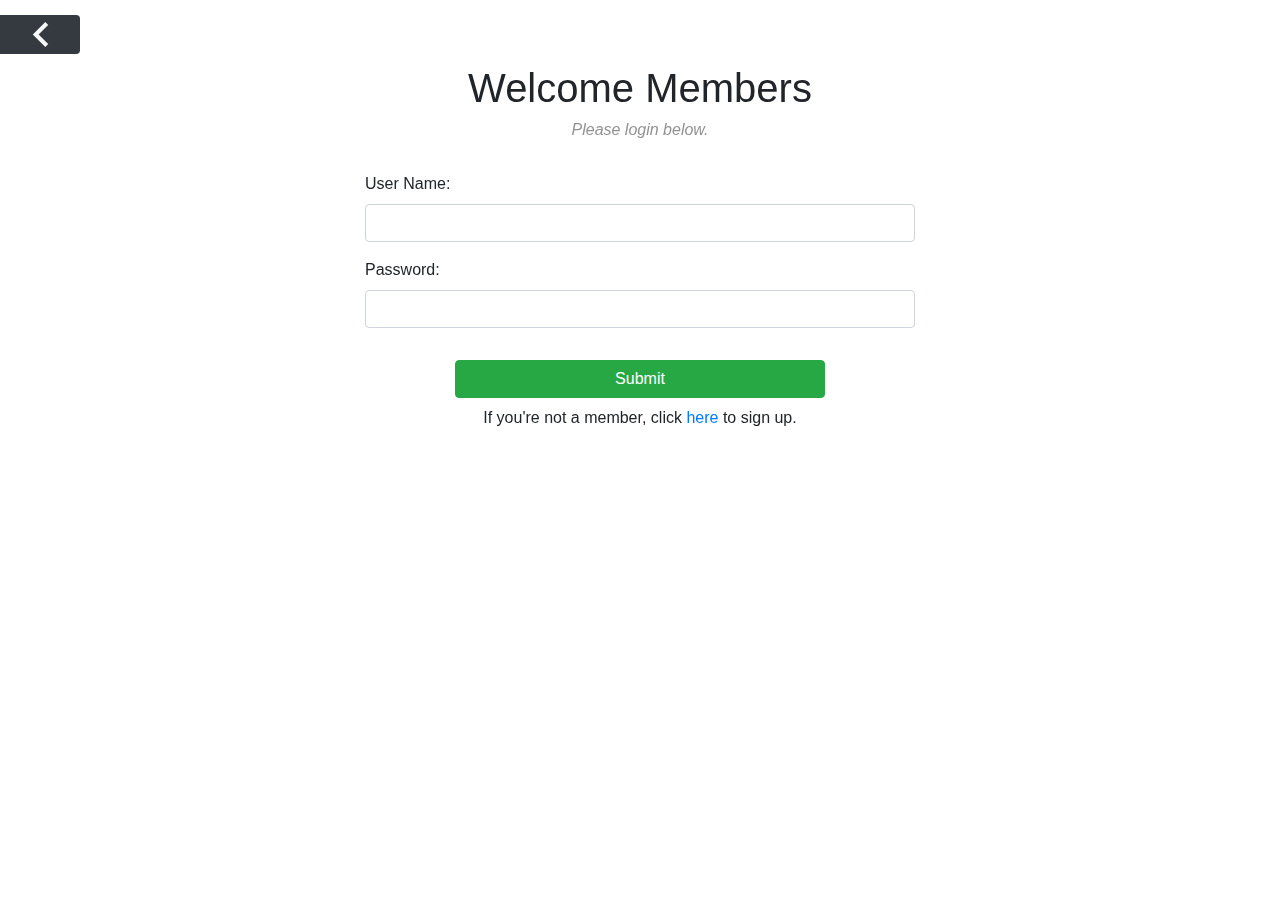
<file: member_login.html>
<!DOCTYPE html>
<html lang="en">
  <head>
    <meta charset="utf-8">
    <meta http-equiv="X-UA-Compatible" content="IE=edge">
    <meta name="viewport" content="width=device-width, initial-scale=1">
    <title>Members Login</title>
    <!-- Bootstrap -->
    <link href="css/bootstrap.css" rel="stylesheet" type="text/css">
    <!-- Google Fonts -->
    <link href="https://fonts.googleapis.com/css?family=Open+Sans|Russo+One|Fjalla+One" rel="stylesheet">
    <!-- Custom Styles -->
    <link href="css/styles.css" rel="stylesheet" type="text/css">
    <!-- jQuery -->
    <script type="text/javascript" src="js/jquery-3.3.1.js"> </script>
    <!-- Bootstrap -->
    <script type="text/javascript" src="js/bootstrap.js"> </script>
    <!-- Custom Javascript  -->
    <script type="text/javascript" src="js/script.js"> </script>
    <!-- WARNING: Respond.js doesn't work if you view the page via file:// -->
    <!--[if lt IE 9]>
      <script src="https://oss.maxcdn.com/html5shiv/3.7.3/html5shiv.min.js"></script>
      <script src="https://oss.maxcdn.com/respond/1.4.2/respond.min.js"></script>
    <![endif]-->
  </head>
  <body>
    <div id="wrapper">
      <!-- Back Button -->
      <!-- <div class="backBtn bg-dark">
        <button type="button" class="btn btn-secondary">Back</button>
      </div> -->
      <div class="backBtn bg-dark">
        <a href="index.html">
          <button type="button" class="btn">
            <svg x="0px" y="0px"
            	 width="25px" height="25px" viewBox="0 0 306 306" style="fill:#f8f9fa; enable-background:new 0 0 306 306;" xml:space="preserve">
              <g>
              	<g>
              		<polygon points="247.35,35.7 211.65,0 58.65,153 211.65,306 247.35,270.3 130.05,153 		"/>
              	</g>
              </g>
            </svg>
          </button>
        </a>
      </div>
      <div id="member_login" class="container mx-auto pb-4 mt-5">
        <div class="row">

          <div class="col-sm-12">
            <h1 class="titleLine text-center mt-3">Welcome Members</h1>
            <p class="tagLine text-center">Please login below.</p>
          </div>

          <form action="items.html" id="login" class="col-sm-12">
            <div class="form-row">
              <div class="form-group col-sm-6 mx-auto d-block">
                <label for="userName">User Name:</label>
                <input id="userName" class="form-control" type="text">
              </div>
            </div>
            <div class="form-row">
              <div class="form-group col-sm-6 mx-auto d-block">
                <label for="password">Password:</label>
                <input id="password" class="form-control" type="text">
              </div>
            </div>
            <button type="submit" class="btn btn-success col-sm-4 mx-auto d-block mt-3 btn-block">Submit</button>
            <p class="text-center pt-2">If you're not a member, click <a href="guest_signup.html">here</a> to sign up.</p>
          </form>

        </div><!-- .row -->
      </div><!-- .container -->
    </div><!-- #wrapper -->
  </body>
</html>
</file>
<file: css/styles.css>
/* Custom Styles */

body {
  height: 100%;
}

/*************************
Landing Page
*************************/
#wrapper {
  width: 100%;
  height: 90vh;
}

#landing.container,
#member_login.container  {
  margin-top: 1.5em;
}

#landing h1.titleLine {
  line-height: 42px;
  padding-bottom: 5px;
}

#landing p.tagLine,
#member_login p.tagLine {
  color: #929292;
  font-size: 16px;
  font-style: italic;
  font-weight: 400;
  line-height: 20px;
  padding-bottom: 1em;
}

.user {
  margin-top: 1em;
  margin-bottom: 2em;
  position: relative;
  box-shadow: 10px 10px 5px grey;
}

.user img {
  width: 100%;
}

.text-overlay {
  text-align: center;
  position: absolute;
  top: 50%;
  left: 50%;
  transform: translate(-50%, -50%);
  color: white;
}

.tint { position: relative; }

.tint::after {
  content: "";
  position: absolute;
  top: 0;
  left: 0;
  right: 0;
  bottom: 0;
  width: 100%;
  height: 100%;
  background-color: rgba(0,0,0,.6);
  margin: auto;
}

.user button {
  margin-top: 45px;
  padding-left: 60px;
  padding-right: 60px;
}

/*************************
Member Login Page
*************************/
.backBtn {
  width: 80px;
  position: fixed;
  border-radius: 0 10px 10px 0;
  top: 15px;
}

.backBtn button, .backBtn a {
  width: 100%;
  background-color: inherit;
}

/*************************
Items Page
*************************/
  /******* Navbar *******/
  .navbar-toggler:focus {
    display:none;
  }

  .nav-link {
    border-top: solid 1px white;
  }

  /******* Hero Image *******/
  .hero-image {
    margin-top: 56px;
      /* Use "linear-gradient" to add a darken background effect to the image (photographer.jpg). This will make the text easier to read */
      background-image: linear-gradient(rgba(0, 0, 0, 0.5), rgba(0, 0, 0, 0.5)), url("../img/1.jpg");

      /* Set a specific height */
      height: 50%;

      /* Position and center the image to scale nicely on all screens */
      background-position: center;
      background-repeat: no-repeat;
      background-size: cover;
      position: relative;
  }

  /* Place text in the middle of the image */
  .hero-text {
      text-align: center;
      position: absolute;
      top: 50%;
      left: 50%;
      transform: translate(-50%, -50%);
      color: white;
  }

  .card { border: 10px solid rgba(0, 0, 0, 0.125); }
  .card img {
    width: 100%;
    max-width: 100px;
  }

  /******* Price Bar *******/
  #priceBar {
    width: 250px;
    position: fixed;
    padding: 15px;
    top:47%;
    left: 0;
    color: #fff;
    height: 70px;
  }

  #priceBar h5 {
    padding-top: 10px;
  }

  #priceBar h5, #priceBar button {
    display: inline-block;
  }

  #priceBar button {
    padding: 5px 10px;
    height: 40px;
  }

  .blue { color: blue; }
  .red { color: red; }
</file>
